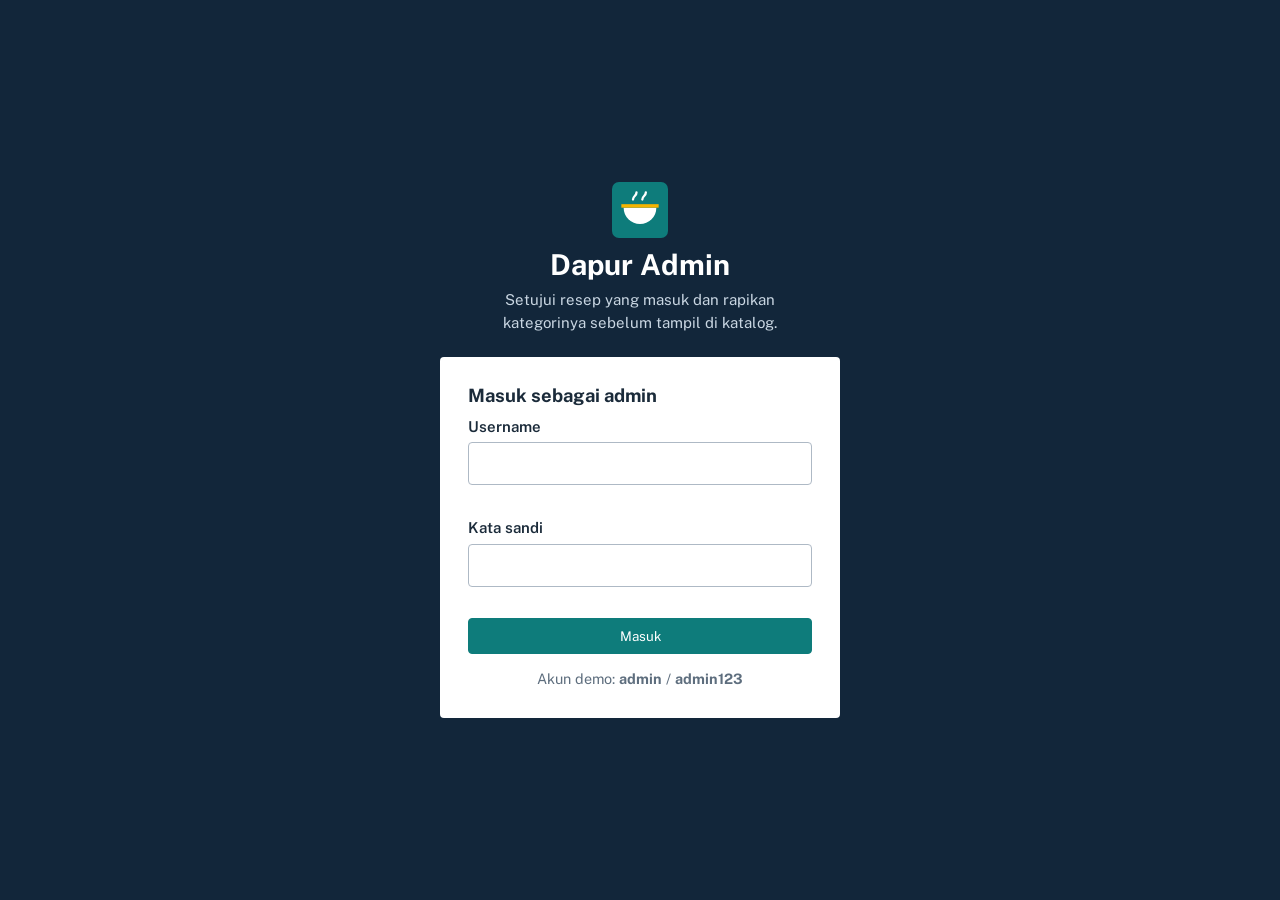
<file: index.html>
<!DOCTYPE html>
<html lang="id">
<head>
<meta charset="utf-8">
<meta name="viewport" content="width=device-width, initial-scale=1">
<title>Dapur Admin - Panel Pengelola Resep</title>
<link rel="icon" href="images/logo.svg">
<link rel="preconnect" href="https://fonts.googleapis.com">
<link href="https://fonts.googleapis.com/css2?family=Public+Sans:wght@400;600;700&display=swap" rel="stylesheet">
<link rel="stylesheet" href="css/admin.css">
</head>
<body>

<!-- Halaman masuk admin (simulasi) -->
<section id="login" hidden>
  <div class="lwrap">
    <div class="lhead">
      <img src="images/logo.svg" alt="" width="56" height="56">
      <h1>Dapur Admin</h1>
      <p>Setujui resep yang masuk dan rapikan kategorinya sebelum tampil di katalog.</p>
    </div>
    <form id="formLogin" class="lcard" novalidate>
      <h2>Masuk sebagai admin</h2>
      <p id="loginErr" class="alert" role="alert" hidden></p>
      <div class="fg"><label for="user">Username</label><input id="user" autocomplete="username"><span class="err" id="eUser"></span></div>
      <div class="fg"><label for="pass">Kata sandi</label><input id="pass" type="password" autocomplete="current-password"><span class="err" id="ePass"></span></div>
      <button class="btn block" type="submit">Masuk</button>
      <p class="hint">Akun demo: <b>admin</b> / <b>admin123</b></p>
    </form>
  </div>
</section>

<!-- Layout utama setelah masuk (item 2.a) -->
<div id="app" hidden>
  <aside id="side">
    <a href="#dashboard" class="brand"><img src="images/logo.svg" alt="" width="34" height="34">Dapur Admin</a>
    <nav id="nav" aria-label="Menu admin">
      <a href="#dashboard">Dashboard</a>
      <a href="#moderasi">Moderasi Resep <span id="badge" class="badge" hidden></span></a>
      <a href="#kategori">Kelola Kategori</a>
    </nav>
    <button id="logout" class="out" type="button">Keluar</button>
  </aside>
  <div id="scrim"></div>
  <div class="col">
    <header class="topbar">
      <button id="burger" type="button" aria-label="Buka menu" aria-expanded="false">Menu</button>
      <h1 id="judul">Dashboard</h1>
      <span class="who">Admin: Achmad Mohammad Rivaldi</span>
    </header>
    <main>
      <div id="dash" hidden>
        <div class="stats">
          <div class="stat"><span>Total resep</span><b id="sTotal">0</b></div>
          <div class="stat wait"><span>Menunggu verifikasi</span><b id="sWait">0</b></div>
          <div class="stat ok"><span>Disetujui</span><b id="sOk">0</b></div>
          <div class="stat no"><span>Ditolak</span><b id="sNo">0</b></div>
        </div>
        <div class="panel">
          <h2>Komposisi status</h2>
          <div class="bar" aria-hidden="true"><i id="bWait"></i><i id="bOk"></i><i id="bNo"></i></div>
          <p id="barTxt" class="muted"></p>
        </div>
        <div class="panel">
          <div class="phead"><h2>Resep terbaru dari pengguna</h2><a class="btn sm" href="#moderasi">Buka moderasi</a></div>
          <ul id="recent" class="recent"></ul>
        </div>
        <p><button id="reset" class="btn ghost sm" type="button">Kembalikan data demo</button></p>
      </div>
      <div id="konten" hidden></div>
    </main>
    <footer>© 2026 Dapur Admin. Kelompok B10, Achmad Mohammad Rivaldi (25091397061).</footer>
  </div>
</div>

<div id="modal" class="modal" role="dialog" aria-modal="true" aria-label="Dialog">
  <div class="box"><button class="x" type="button" aria-label="Tutup">×</button><div id="mbody"></div></div>
</div>
<div id="toast" role="status" aria-live="polite"></div>

<script src="https://cdnjs.cloudflare.com/ajax/libs/jquery/3.7.1/jquery.min.js"></script>
<script src="js/config.js"></script>
<script src="js/utils.js"></script>
<script src="js/store.js"></script>
<script src="js/auth.js"></script>
<script src="js/dashboard.js"></script>
<script src="js/moderasi.js"></script>
<script src="js/kategori.js"></script>
<script src="js/main.js"></script>
</body>
</html>
</file>
<file: css/admin.css>
:root{--navy:#12263A;--navy2:#1C3550;--teal:#0E7C7B;--tealD:#0A5C5B;--gold:#F4B400;--bg:#EDF1F4;--line:#D5DCE3;--ink:#1B2B3A;--mut:#5E6E7E;--ok:#1E8E5A;--bad:#C0392B;--warn:#9A6A00}
*{box-sizing:border-box}
body{margin:0;font:15px/1.55 'Public Sans',system-ui,'Segoe UI',sans-serif;color:var(--ink);background:var(--bg)}
h1,h2,h3{margin:0 0 .5rem;line-height:1.2}
h2{font-size:1.15rem}h3{font-size:1rem;margin-top:1rem}
img{max-width:100%}[hidden]{display:none!important}
a{color:inherit}.muted{color:var(--mut)}.right{text-align:right;margin-top:12px}
:focus-visible{outline:3px solid #2F6DB5;outline-offset:2px}

/* tombol */
.btn{display:inline-block;background:var(--teal);color:#fff;border:1px solid var(--teal);padding:9px 18px;border-radius:4px;font:600 .95rem inherit;font-family:inherit;text-decoration:none;cursor:pointer}
.btn:hover{background:var(--tealD);border-color:var(--tealD)}
.btn.ghost{background:#fff;color:var(--teal)}.btn.ghost:hover{background:#E6F3F3}
.btn.ok{background:var(--ok);border-color:var(--ok)}.btn.no{background:var(--bad);border-color:var(--bad)}
.btn.sm{padding:4px 10px;font-size:.85rem}

/* login */
#login{min-height:100vh;display:flex;align-items:center;justify-content:center;padding:24px;background:var(--navy)}
.lwrap{width:100%;max-width:400px}
.lhead{text-align:center;color:#fff;margin-bottom:22px}
.lhead img{margin:0 auto 10px;display:block}
.lhead h1{font-size:1.8rem;margin:0 0 6px}
.lhead p{margin:0 auto;max-width:34ch;color:#C9D6E2}
.lcard{background:#fff;border-radius:4px;padding:28px}
.btn.block{display:block;width:100%}
.hint{color:var(--mut);font-size:.9rem;margin:14px 0 0;text-align:center}

/* layout dashboard */
#app{display:flex;min-height:100vh}
#side{width:250px;background:var(--navy);color:#fff;display:flex;flex-direction:column;position:sticky;top:0;height:100vh;flex-shrink:0}
.brand{display:flex;align-items:center;gap:10px;padding:18px 20px;font-weight:700;font-size:1.1rem;text-decoration:none;border-bottom:1px solid var(--navy2)}
#nav{padding:12px 0;flex:1}
#nav a{display:flex;justify-content:space-between;align-items:center;padding:11px 20px;text-decoration:none;color:#C9D6E2;border-left:4px solid transparent}
#nav a:hover{background:var(--navy2);color:#fff}
#nav a.on{background:var(--navy2);color:#fff;border-left-color:var(--gold);font-weight:600}
.badge{background:var(--gold);color:var(--navy);font-weight:700;font-size:.8rem;min-width:24px;text-align:center;padding:0 7px;border-radius:3px}
.out{margin:16px 20px;padding:9px;background:none;border:1px solid #4A6580;color:#fff;border-radius:4px;cursor:pointer;font:inherit}
.out:hover{background:var(--navy2)}
.col{flex:1;min-width:0;display:flex;flex-direction:column}
.topbar{display:flex;align-items:center;gap:14px;background:#fff;padding:0 28px;min-height:60px;border-bottom:1px solid var(--line)}
.topbar h1{font-size:1.25rem;margin:0;flex:1}.who{color:var(--mut);font-size:.9rem}
#burger{display:none;background:var(--navy);color:#fff;border:0;padding:8px 14px;border-radius:4px;font:inherit;cursor:pointer}
main{flex:1;padding:28px}
footer{padding:16px 28px;color:var(--mut);font-size:.88rem;border-top:1px solid var(--line)}
#scrim{display:none}

/* dashboard */
.stats{display:grid;grid-template-columns:repeat(auto-fit,minmax(170px,1fr));gap:16px;margin-bottom:20px}
.stat{background:#fff;border:1px solid var(--line);border-top:4px solid var(--navy);border-radius:4px;padding:14px 18px}
.stat span{display:block;color:var(--mut);font-size:.9rem}.stat b{font-size:2rem;line-height:1.2}
.stat.wait{border-top-color:var(--gold)}.stat.ok{border-top-color:var(--ok)}.stat.no{border-top-color:var(--bad)}
.panel{background:#fff;border:1px solid var(--line);border-radius:4px;padding:20px;margin-bottom:20px}
.phead{display:flex;justify-content:space-between;align-items:center;gap:10px;margin-bottom:8px}
.bar{display:flex;height:16px;background:var(--bg);border-radius:3px;overflow:hidden;margin:10px 0}
.bar i{display:block;height:100%;transition:width .3s}
#bWait{background:var(--gold)}#bOk{background:var(--ok)}#bNo{background:var(--bad)}
.recent{list-style:none;margin:0;padding:0}
.recent li{display:flex;justify-content:space-between;align-items:center;gap:12px;padding:10px 0;border-top:1px solid var(--line)}
.recent li:first-child{border-top:0}.recent small{display:block;color:var(--mut)}
.pill{display:inline-block;padding:1px 10px;border-radius:3px;font-size:.82rem;font-weight:600;white-space:nowrap}
.pill.menunggu{background:#FFF3CC;color:var(--warn)}.pill.disetujui{background:#DDF3E8;color:var(--ok)}.pill.ditolak{background:#FBE3E0;color:var(--bad)}

/* moderasi + tabel */
.toolbar{display:flex;flex-wrap:wrap;gap:14px;align-items:flex-end;margin-bottom:16px}
.grow{flex:1;min-width:220px;margin:0}
.tabs{display:flex;flex-wrap:wrap;gap:6px}
.tabs button{background:#fff;border:1px solid var(--line);padding:8px 14px;border-radius:4px;font:inherit;cursor:pointer}
.tabs button.on{background:var(--navy);color:#fff;border-color:var(--navy)}
.tabs i{font-style:normal;font-weight:700;margin-left:4px}
.tablewrap{background:#fff;border:1px solid var(--line);border-radius:4px;overflow-x:auto}
table{width:100%;border-collapse:collapse}
th,td{text-align:left;padding:10px 14px;border-bottom:1px solid var(--line);vertical-align:middle}
th{background:#F6F8FA;font-size:.88rem;color:var(--mut)}
tr:last-child td{border-bottom:0}.act{white-space:nowrap}.act .btn{margin:2px 0}
.empty{text-align:center;padding:36px 0;color:var(--mut)}
.dot{display:inline-block;width:12px;height:12px;border-radius:2px;margin-right:8px;vertical-align:middle}

/* form */
.split{display:grid;grid-template-columns:minmax(280px,380px) 1fr;gap:20px;align-items:start}
.split .panel{margin:0}
.fg{margin:0 0 14px;border:0;padding:0}.fg label,.fg legend{display:block;font-weight:600;margin-bottom:4px;padding:0}
input:not([type=radio]),textarea,select{width:100%;padding:9px 12px;border:1px solid #AEB9C5;border-radius:4px;font:inherit;background:#fff;color:var(--ink)}
.invalid{border-color:var(--bad)!important;background:#FFF8F7}
.err{display:block;color:var(--bad);font-size:.86rem;min-height:1.1em;margin-top:2px}
.alert{background:#FBE3E0;color:var(--bad);padding:10px 14px;border-radius:4px;border-left:4px solid var(--bad)}
.swatches{display:flex;gap:8px;flex-wrap:wrap;padding:2px}
.sw{margin:0!important;cursor:pointer}.sw input{position:absolute;opacity:0;width:1px;height:1px}
.sw span{display:block;width:34px;height:34px;border-radius:4px;border:3px solid #fff;box-shadow:0 0 0 1px var(--line)}
.sw input:checked+span{box-shadow:0 0 0 3px var(--navy)}.sw input:focus-visible+span{outline:3px solid #2F6DB5;outline-offset:2px}
#swatches.invalid{background:none;outline:1px solid var(--bad);border-radius:4px}

/* modal + toast */
.modal{position:fixed;inset:0;background:#12263Acc;display:none;align-items:center;justify-content:center;padding:16px;z-index:50}
.modal.on{display:flex}
.box{background:#fff;border-radius:4px;max-width:600px;width:100%;max-height:90vh;overflow:auto;padding:24px;position:relative}
.x{position:absolute;right:10px;top:6px;background:none;border:0;font-size:1.8rem;cursor:pointer;color:var(--mut)}
#toast{position:fixed;left:50%;bottom:24px;transform:translate(-50%,20px);background:var(--navy);color:#fff;padding:10px 20px;border-radius:4px;opacity:0;pointer-events:none;transition:opacity .2s,transform .2s;z-index:60;max-width:90vw}
#toast.on{opacity:1;transform:translate(-50%,0)}
#toast.bad{background:var(--bad)}

/* responsive */
@media(max-width:900px){
  #burger{display:block}.who{display:none}
  #side{position:fixed;left:0;top:0;z-index:40;transform:translateX(-100%);transition:transform .2s}
  #side.open{transform:none}
  #scrim.on{display:block;position:fixed;inset:0;background:#12263A99;z-index:30}
  main{padding:18px}.topbar{padding:0 16px}
  .split{grid-template-columns:1fr}
  table,thead,tbody,tr,td{display:block}thead{display:none}
  tr{padding:10px 14px;border-bottom:1px solid var(--line)}
  td{border:0;padding:3px 0}td[data-l]::before{content:attr(data-l) ": ";color:var(--mut);font-size:.85rem}
  td.act{padding-top:8px;white-space:normal}
}
@media(prefers-reduced-motion:reduce){*{transition:none!important}}
</file>
